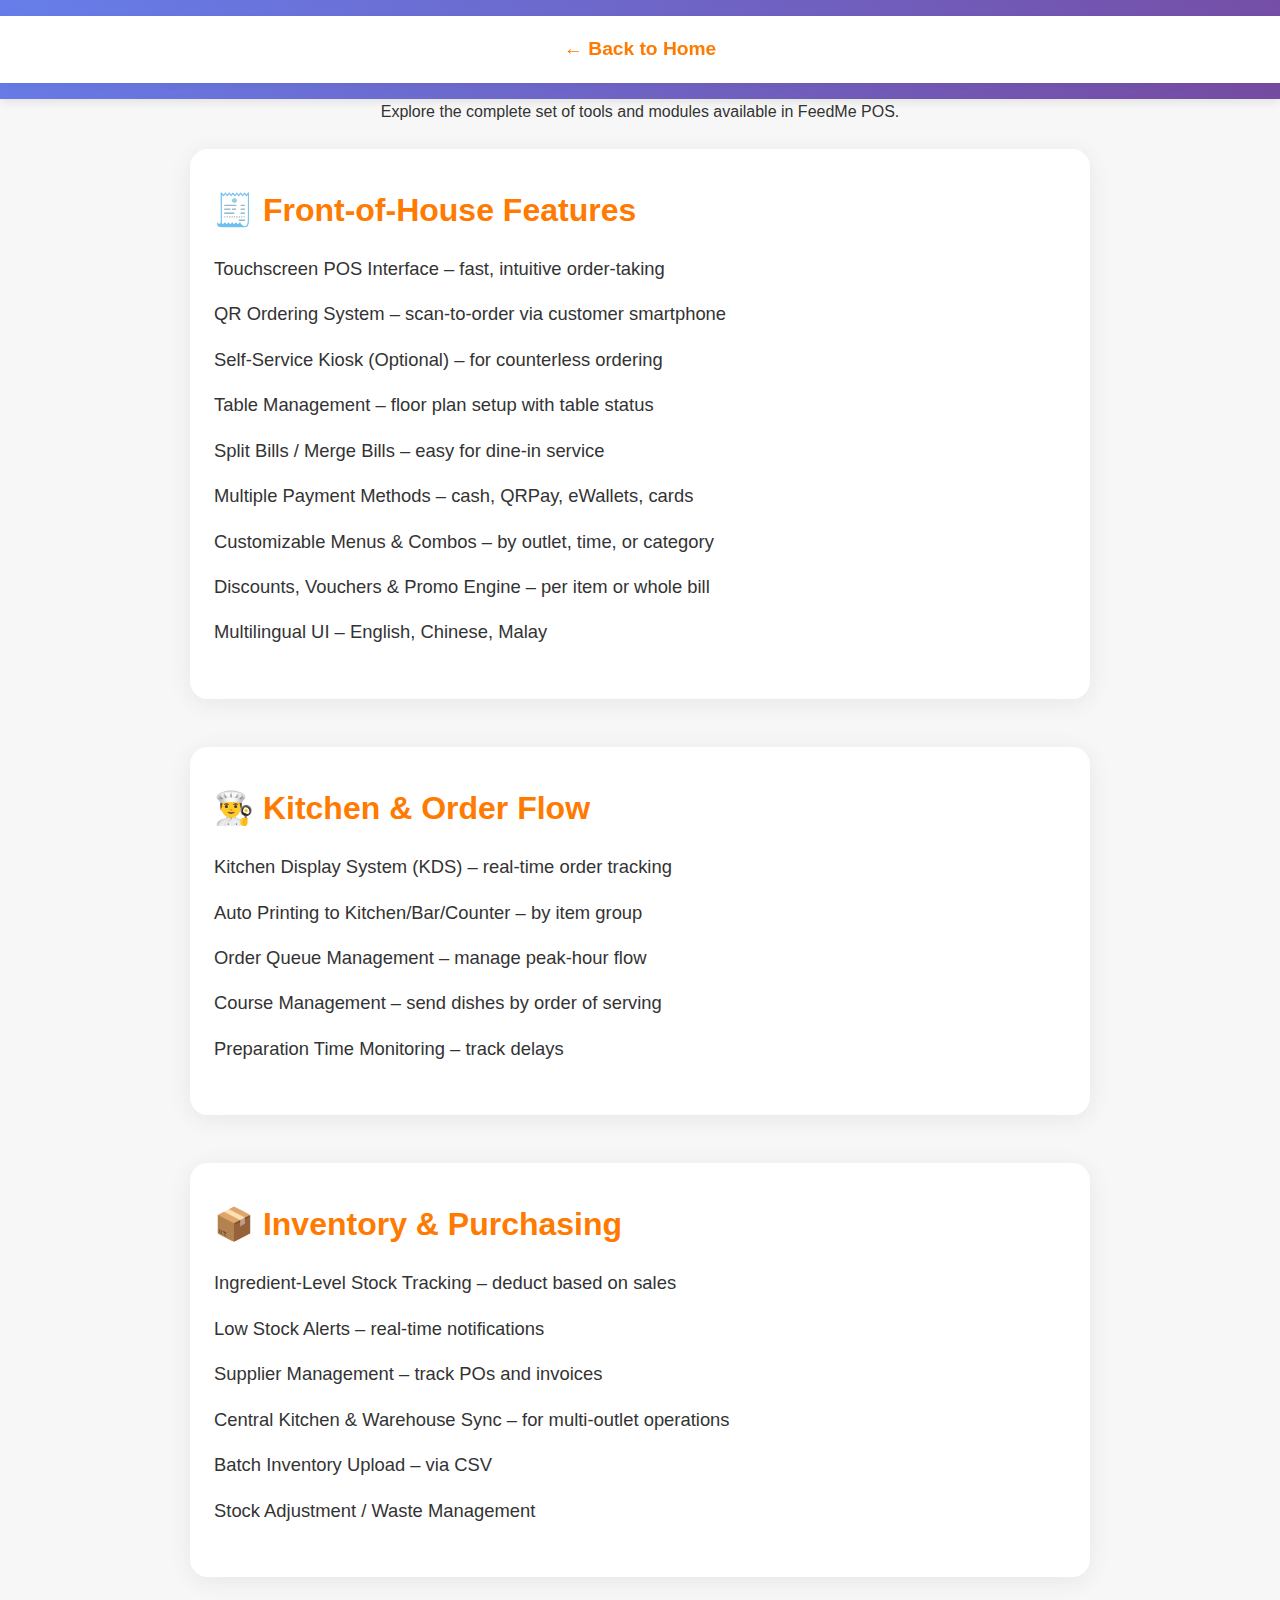
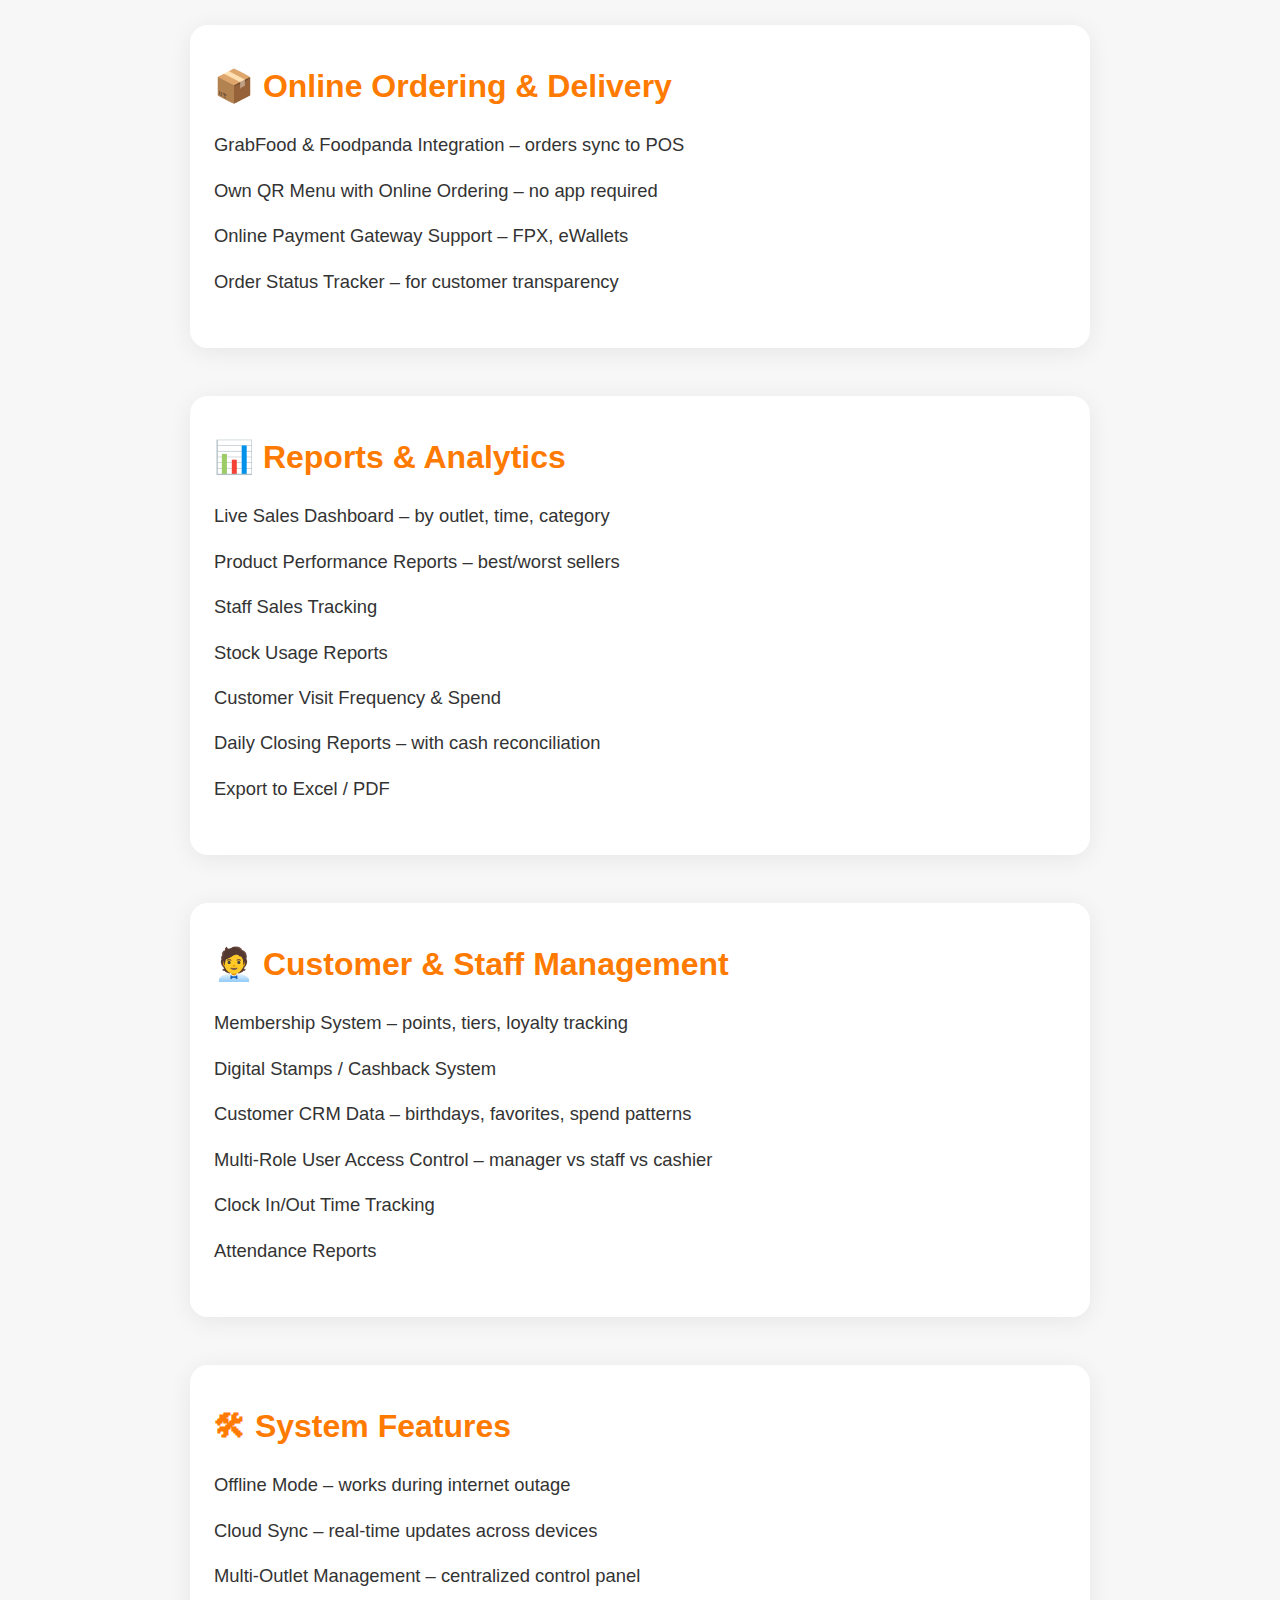
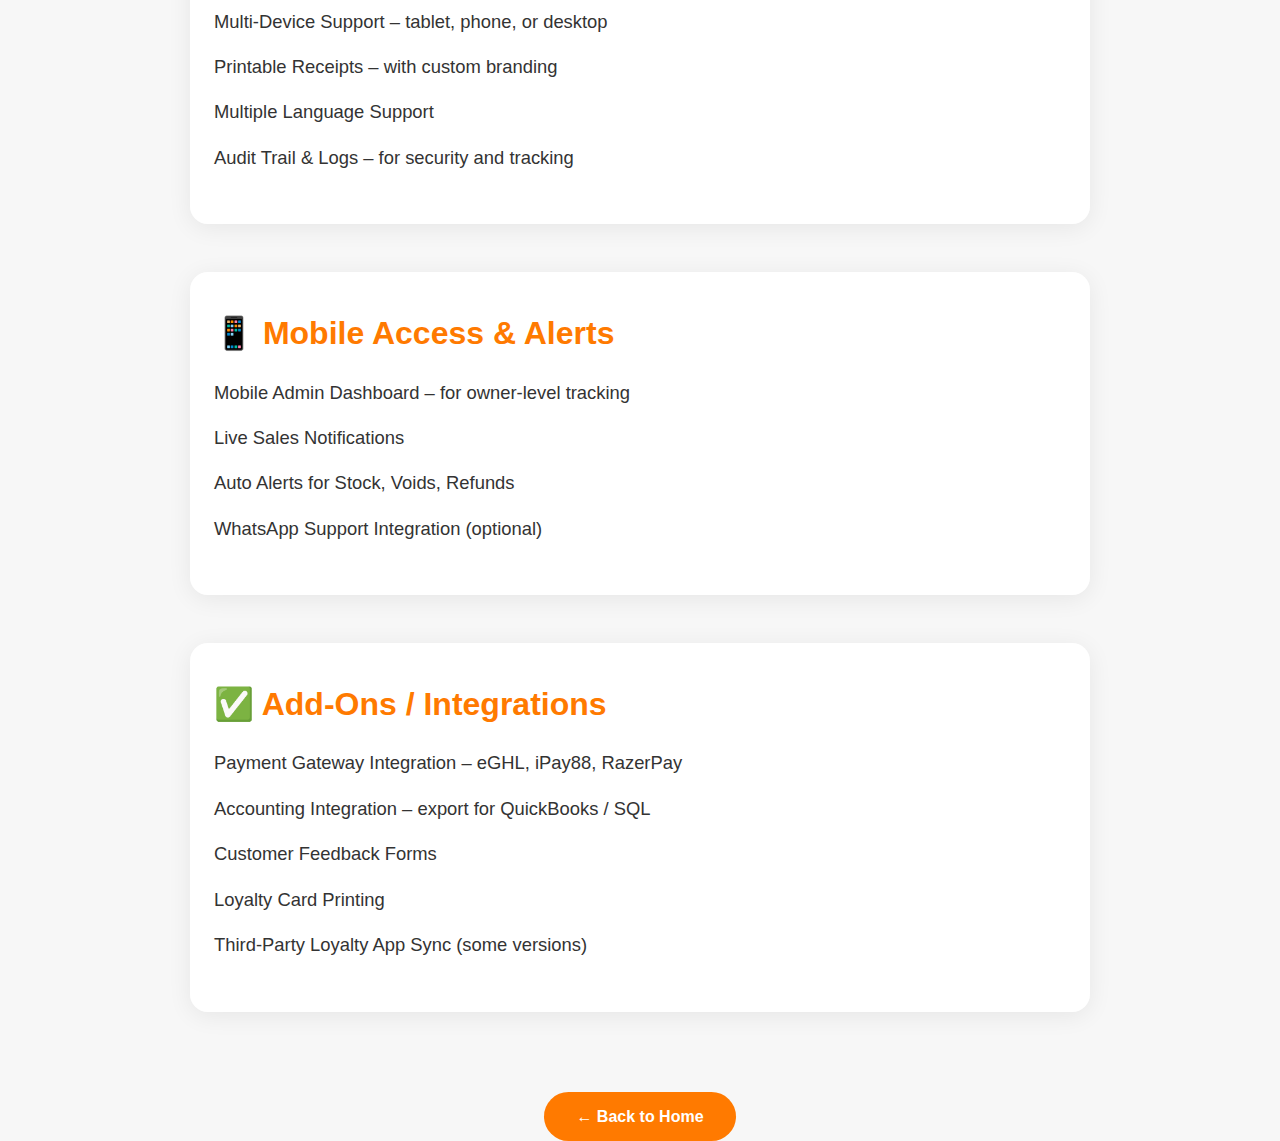
<file: full-features.html>
<!DOCTYPE html>
<html lang="en">
<head>
  <meta charset="UTF-8" />
  <meta name="viewport" content="width=device-width, initial-scale=1.0" />
  <title>FeedMe POS – Full Features</title>
  <link rel="stylesheet" href="styles.css" />
  <link rel="icon" type="image/png" href="img/feedme.png">
  <style>
    .features-header { text-align: center; margin: 48px 0 24px 0; }
    .features-section { max-width: 900px; margin: 0 auto 48px auto; background: rgba(255,255,255,0.95); border-radius: 18px; box-shadow: 0 4px 24px rgba(0,0,0,0.07); padding: 36px 24px; }
    .features-section h2 { color: #ff7a00; font-size: 2rem; margin-bottom: 18px; display: flex; align-items: center; gap: 12px; }
    .features-list { list-style: none; padding: 0; margin: 0; }
    .features-list li { margin-bottom: 16px; font-size: 1.15rem; line-height: 1.6; }
    .back-link { display: inline-block; margin: 32px auto 0 auto; background: #ff7a00; color: #fff; padding: 12px 32px; border-radius: 32px; text-decoration: none; font-weight: 600; transition: background 0.2s; }
    .back-link:hover { background: #ff9900; }
    @media (max-width: 700px) { .features-section { padding: 18px 4vw; } }
  </style>
</head>
<body style="background: #f7f7f7;">
  <header>
    <nav style="padding: 18px 0; text-align: center; background: #fff; box-shadow: 0 2px 8px rgba(0,0,0,0.04);">
      <a href="index.html" style="font-size: 1.2rem; color: #ff7a00; font-weight: 700; text-decoration: none;">&larr; Back to Home</a>
    </nav>
  </header>
  <main>
    <div class="features-header">
      <h1>All Features of FeedMe POS</h1>
      <p>Explore the complete set of tools and modules available in FeedMe POS.</p>
    </div>
    <section class="features-section">
      <h2>🧾 Front-of-House Features</h2>
      <ul class="features-list">
        <li>Touchscreen POS Interface – fast, intuitive order-taking</li>
        <li>QR Ordering System – scan-to-order via customer smartphone</li>
        <li>Self-Service Kiosk (Optional) – for counterless ordering</li>
        <li>Table Management – floor plan setup with table status</li>
        <li>Split Bills / Merge Bills – easy for dine-in service</li>
        <li>Multiple Payment Methods – cash, QRPay, eWallets, cards</li>
        <li>Customizable Menus & Combos – by outlet, time, or category</li>
        <li>Discounts, Vouchers & Promo Engine – per item or whole bill</li>
        <li>Multilingual UI – English, Chinese, Malay</li>
      </ul>
    </section>
    <section class="features-section">
      <h2>👨‍🍳 Kitchen & Order Flow</h2>
      <ul class="features-list">
        <li>Kitchen Display System (KDS) – real-time order tracking</li>
        <li>Auto Printing to Kitchen/Bar/Counter – by item group</li>
        <li>Order Queue Management – manage peak-hour flow</li>
        <li>Course Management – send dishes by order of serving</li>
        <li>Preparation Time Monitoring – track delays</li>
      </ul>
    </section>
    <section class="features-section">
      <h2>📦 Inventory & Purchasing</h2>
      <ul class="features-list">
        <li>Ingredient-Level Stock Tracking – deduct based on sales</li>
        <li>Low Stock Alerts – real-time notifications</li>
        <li>Supplier Management – track POs and invoices</li>
        <li>Central Kitchen & Warehouse Sync – for multi-outlet operations</li>
        <li>Batch Inventory Upload – via CSV</li>
        <li>Stock Adjustment / Waste Management</li>
      </ul>
    </section>
    <section class="features-section">
      <h2>📦 Online Ordering & Delivery</h2>
      <ul class="features-list">
        <li>GrabFood & Foodpanda Integration – orders sync to POS</li>
        <li>Own QR Menu with Online Ordering – no app required</li>
        <li>Online Payment Gateway Support – FPX, eWallets</li>
        <li>Order Status Tracker – for customer transparency</li>
      </ul>
    </section>
    <section class="features-section">
      <h2>📊 Reports & Analytics</h2>
      <ul class="features-list">
        <li>Live Sales Dashboard – by outlet, time, category</li>
        <li>Product Performance Reports – best/worst sellers</li>
        <li>Staff Sales Tracking</li>
        <li>Stock Usage Reports</li>
        <li>Customer Visit Frequency & Spend</li>
        <li>Daily Closing Reports – with cash reconciliation</li>
        <li>Export to Excel / PDF</li>
      </ul>
    </section>
    <section class="features-section">
      <h2>🧑‍💼 Customer & Staff Management</h2>
      <ul class="features-list">
        <li>Membership System – points, tiers, loyalty tracking</li>
        <li>Digital Stamps / Cashback System</li>
        <li>Customer CRM Data – birthdays, favorites, spend patterns</li>
        <li>Multi-Role User Access Control – manager vs staff vs cashier</li>
        <li>Clock In/Out Time Tracking</li>
        <li>Attendance Reports</li>
      </ul>
    </section>
    <section class="features-section">
      <h2>🛠 System Features</h2>
      <ul class="features-list">
        <li>Offline Mode – works during internet outage</li>
        <li>Cloud Sync – real-time updates across devices</li>
        <li>Multi-Outlet Management – centralized control panel</li>
        <li>Multi-Device Support – tablet, phone, or desktop</li>
        <li>Printable Receipts – with custom branding</li>
        <li>Multiple Language Support</li>
        <li>Audit Trail & Logs – for security and tracking</li>
      </ul>
    </section>
    <section class="features-section">
      <h2>📱 Mobile Access & Alerts</h2>
      <ul class="features-list">
        <li>Mobile Admin Dashboard – for owner-level tracking</li>
        <li>Live Sales Notifications</li>
        <li>Auto Alerts for Stock, Voids, Refunds</li>
        <li>WhatsApp Support Integration (optional)</li>
      </ul>
    </section>
    <section class="features-section">
      <h2>✅ Add-Ons / Integrations</h2>
      <ul class="features-list">
        <li>Payment Gateway Integration – eGHL, iPay88, RazerPay</li>
        <li>Accounting Integration – export for QuickBooks / SQL</li>
        <li>Customer Feedback Forms</li>
        <li>Loyalty Card Printing</li>
        <li>Third-Party Loyalty App Sync (some versions)</li>
      </ul>
    </section>
    <div style="text-align:center;">
      <a href="index.html" class="back-link">&larr; Back to Home</a>
    </div>
  </main>
</body>
</html>
</file>
<file: styles.css>
/* Reset and Base Styles */
* {
  margin: 0;
  padding: 0;
  box-sizing: border-box;
}

body {
  font-family: 'Segoe UI', Tahoma, Geneva, Verdana, sans-serif;
  line-height: 1.6;
  color: #333;
  background-color: #f8f9fa;
}

.container {
  max-width: 1200px;
  margin: 0 auto;
  padding: 0 20px;
}

/* Header Styles */
header {
  background: linear-gradient(135deg, #667eea 0%, #764ba2 100%);
  color: white;
  padding: 1rem 0;
  position: fixed;
  width: 100%;
  top: 0;
  z-index: 1000;
  box-shadow: 0 2px 10px rgba(0, 0, 0, 0.1);
}

.header-content {
  display: flex;
  justify-content: space-between;
  align-items: center;
}

.logo {
  font-size: 1.8rem;
  font-weight: bold;
  color: white;
}

.nav-links {
  display: flex;
  list-style: none;
  gap: 2rem;
}

.nav-links a {
  color: white;
  text-decoration: none;
  font-weight: 500;
  transition: color 0.3s ease;
}

.nav-links a:hover {
  color: #ffd700;
}

/* Hero Section */
.hero {
  background: linear-gradient(135deg, #667eea 0%, #764ba2 100%);
  color: white;
  text-align: center;
  padding: 120px 0 80px;
  margin-top: 70px;
}

.hero h1 {
  font-size: 3.5rem;
  margin-bottom: 1rem;
  font-weight: 700;
}

.hero p {
  font-size: 1.3rem;
  margin-bottom: 2rem;
  opacity: 0.9;
}

.cta-button {
  display: inline-block;
  background: #ffd700;
  color: #333;
  padding: 15px 30px;
  text-decoration: none;
  border-radius: 50px;
  font-weight: bold;
  font-size: 1.1rem;
  transition: all 0.3s ease;
  box-shadow: 0 4px 15px rgba(255, 215, 0, 0.3);
}

.cta-button:hover {
  background: #ffed4e;
  transform: translateY(-2px);
  box-shadow: 0 6px 20px rgba(255, 215, 0, 0.4);
}

/* Main Content */
.main-content {
  background: white;
}

.section {
  padding: 80px 0;
}

.section:nth-child(even) {
  background: #f8f9fa;
}

.section h2 {
  text-align: center;
  font-size: 2.5rem;
  margin-bottom: 3rem;
  color: #333;
  position: relative;
}

.section h2::after {
  content: '';
  position: absolute;
  bottom: -10px;
  left: 50%;
  transform: translateX(-50%);
  width: 60px;
  height: 3px;
  background: linear-gradient(135deg, #667eea 0%, #764ba2 100%);
  border-radius: 2px;
}

.section-content {
  max-width: 800px;
  margin: 0 auto;
}

/* Introduction Section */
.intro-text p {
  font-size: 1.1rem;
  margin-bottom: 1.5rem;
  color: #555;
  line-height: 1.8;
}

/* Demo Video Section */
.demo-video {
  text-align: center;
}

.video-placeholder {
  background: linear-gradient(135deg, #667eea 0%, #764ba2 100%);
  color: white;
  padding: 60px 40px;
  border-radius: 15px;
  margin-bottom: 2rem;
  box-shadow: 0 10px 30px rgba(102, 126, 234, 0.3);
}

.video-placeholder div {
  font-size: 1.2rem;
  font-weight: 500;
}

.video-instructions {
  color: #666;
  font-style: italic;
}

/* Products Section */
.products-grid {
  display: grid;
  grid-template-columns: repeat(auto-fit, minmax(350px, 1fr));
  gap: 2rem;
  margin-top: 3rem;
}

.product-card {
  background: white;
  border-radius: 15px;
  overflow: hidden;
  box-shadow: 0 5px 20px rgba(0, 0, 0, 0.1);
  transition: transform 0.3s ease, box-shadow 0.3s ease;
}

.product-card:hover {
  transform: translateY(-5px);
  box-shadow: 0 15px 40px rgba(0, 0, 0, 0.15);
}

.product-image {
  display: block;
  background: linear-gradient(135deg, #667eea 0%, #764ba2 100%);
  color: white;
  padding: 40px 20px;
  text-align: center;
  text-decoration: none;
  transition: background 0.3s ease;
}

.product-image:hover {
  background: linear-gradient(135deg, #5a6fd8 0%, #6a4190 100%);
}

.product-image div {
  font-size: 1.1rem;
  font-weight: 500;
}

.product-content {
  padding: 25px;
}

.product-title {
  font-size: 1.4rem;
  margin-bottom: 1rem;
  color: #333;
}

.product-description {
  color: #666;
  line-height: 1.6;
}

/* Contact Section */
.contact-info {
  text-align: center;
  max-width: 600px;
  margin: 0 auto;
}

.contact-details h3 {
  font-size: 1.8rem;
  margin-bottom: 1rem;
  color: #333;
}

.contact-details p {
  margin-bottom: 1rem;
  color: #555;
  font-size: 1.1rem;
}

.contact-button {
  display: inline-block;
  background: linear-gradient(135deg, #667eea 0%, #764ba2 100%);
  color: white;
  padding: 15px 30px;
  text-decoration: none;
  border-radius: 50px;
  font-weight: bold;
  font-size: 1.1rem;
  margin-top: 2rem;
  transition: all 0.3s ease;
  box-shadow: 0 4px 15px rgba(102, 126, 234, 0.3);
}

.contact-button:hover {
  transform: translateY(-2px);
  box-shadow: 0 6px 20px rgba(102, 126, 234, 0.4);
}

/* Footer */
footer {
  background: #333;
  color: white;
  text-align: center;
  padding: 2rem 0;
  position: relative;
  overflow: hidden;
}

footer::before {
  content: '';
  position: absolute;
  top: 0;
  left: 0;
  right: 0;
  height: 2px;
  background: linear-gradient(135deg, #667eea 0%, #764ba2 100%);
  animation: float 3s ease-in-out infinite;
}

footer .container {
  display: flex;
  flex-direction: column;
  align-items: center;
  justify-content: center;
  gap: 1rem;
}

footer .social-links {
  display: flex;
  justify-content: center;
  align-items: center;
  gap: 2rem;
  margin-bottom: 1rem;
}

footer .social-links p {
  margin: 0;
  display: inline-block;
}

footer .social-links a {
  display: flex;
  align-items: center;
  gap: 0.5rem;
  padding: 0.5rem 1rem;
  border-radius: 25px;
  background: rgba(255, 255, 255, 0.1);
  transition: all 0.3s ease;
  border: 1px solid rgba(255, 255, 255, 0.2);
}

footer .social-links a:hover {
  background: rgba(255, 215, 0, 0.2);
  border-color: #ffd700;
  transform: translateY(-3px);
  box-shadow: 0 5px 15px rgba(255, 215, 0, 0.3);
}

footer .social-icon {
  font-size: 1.5rem;
  transition: transform 0.3s ease;
}

footer .social-links a:hover .social-icon {
  transform: scale(1.2);
}

footer .social-text {
  font-weight: 500;
  font-size: 0.9rem;
}

footer p {
  margin: 0;
  transition: transform 0.3s ease, color 0.3s ease;
}

footer p:hover {
  transform: translateY(-2px);
  color: #ffd700;
}

footer a {
  color: #ffd700;
  text-decoration: none;
  transition: all 0.3s ease;
  position: relative;
}

footer a:hover {
  color: #ffed4e;
  text-shadow: 0 0 10px rgba(255, 215, 0, 0.5);
}

footer a::after {
  content: '';
  position: absolute;
  bottom: -2px;
  left: 0;
  width: 0;
  height: 2px;
  background: linear-gradient(135deg, #ffd700 0%, #ffed4e 100%);
  transition: width 0.3s ease;
}

footer a:hover::after {
  width: 100%;
}

@keyframes float {
  0%, 100% {
    transform: translateY(0);
  }
  50% {
    transform: translateY(-5px);
  }
}

/* Responsive Design */
@media (max-width: 768px) {
  .header-content {
    flex-direction: column;
    gap: 1rem;
  }
  
  .nav-links {
    gap: 1rem;
  }
  
  .hero h1 {
    font-size: 2.5rem;
  }
  
  .hero p {
    font-size: 1.1rem;
  }
  
  .section h2 {
    font-size: 2rem;
  }
  
  .products-grid {
    grid-template-columns: 1fr;
    gap: 1.5rem;
  }
  
  .section {
    padding: 60px 0;
  }
}

@media (max-width: 480px) {
  .container {
    padding: 0 15px;
  }
  
  .hero h1 {
    font-size: 2rem;
  }
  
  .hero p {
    font-size: 1rem;
  }
  
  .section h2 {
    font-size: 1.8rem;
  }
  
  .product-content {
    padding: 20px;
  }
  
  .nav-links {
    flex-direction: column;
    gap: 0.5rem;
  }
}

/* Smooth Scrolling */
html {
  scroll-behavior: smooth;
}

/* Animation for sections */
.section {
  opacity: 0;
  transform: translateY(30px);
  animation: fadeInUp 0.8s ease forwards;
}

@keyframes fadeInUp {
  to {
    opacity: 1;
    transform: translateY(0);
  }
}

/* Hover effects for product cards */
.product-card {
  position: relative;
}

.product-card::before {
  content: '';
  position: absolute;
  top: 0;
  left: 0;
  right: 0;
  height: 3px;
  background: linear-gradient(135deg, #667eea 0%, #764ba2 100%);
  transform: scaleX(0);
  transition: transform 0.3s ease;
}

.product-card:hover::before {
  transform: scaleX(1);
}
</file>
